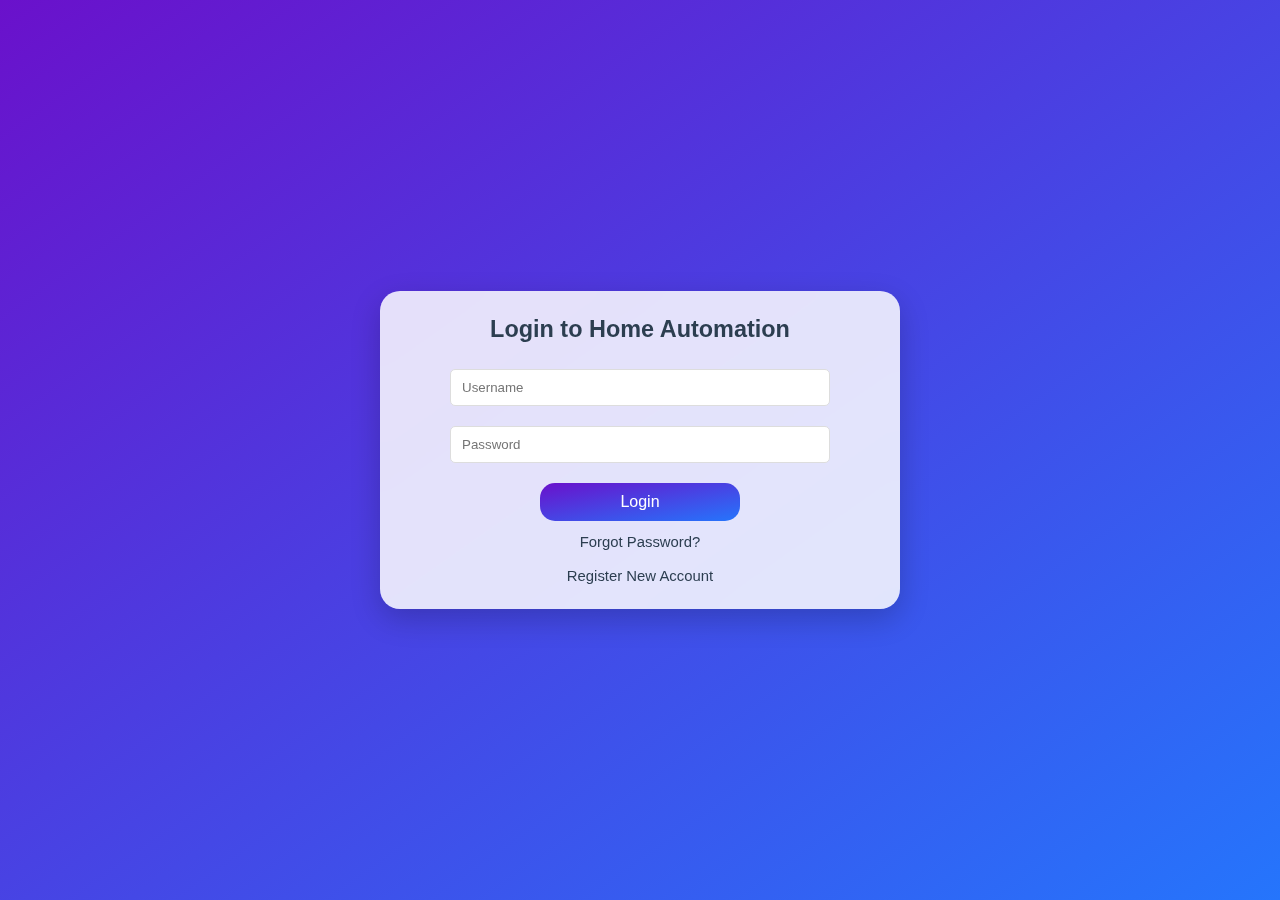
<file: index.html>
<!DOCTYPE html>
<html lang="en">
<head>
<meta charset="UTF-8">
<meta name="viewport" content="width=device-width, initial-scale=1.0">
<title>Login Page</title>
<link rel="stylesheet" href="styles.css">
<script>
function login() {
    var username = document.getElementById('username').value;
    var password = document.getElementById('password').value;


    if (username === 'admin' && password === 'password') {
        window.location.href = 'dashboard.html'; 
    } else {
        alert('Invalid credentials, please try again.');
    }
}
</script>
</head>
<body>
<div class="login-container">
    <div class="login-title">Login to Home Automation</div>
    <div class="input-field" style="top: 117.82px;">
        <input type="text" id="username" placeholder="Username">
    </div>
    <div class="input-field" style="top: 164.82px;">
        <input type="password" id="password" placeholder="Password">
    </div>
    <div class="button-container" onclick="login()">
        <span>Login</span>
    </div>
    <div class="text-link" style="top: 254.82px;">Forgot Password?</div>
    <div class="text-link" style="top: 287.82px;" onclick="window.location='register.html'">Register New Account</div>
</div>
</body>
</html>
</file>
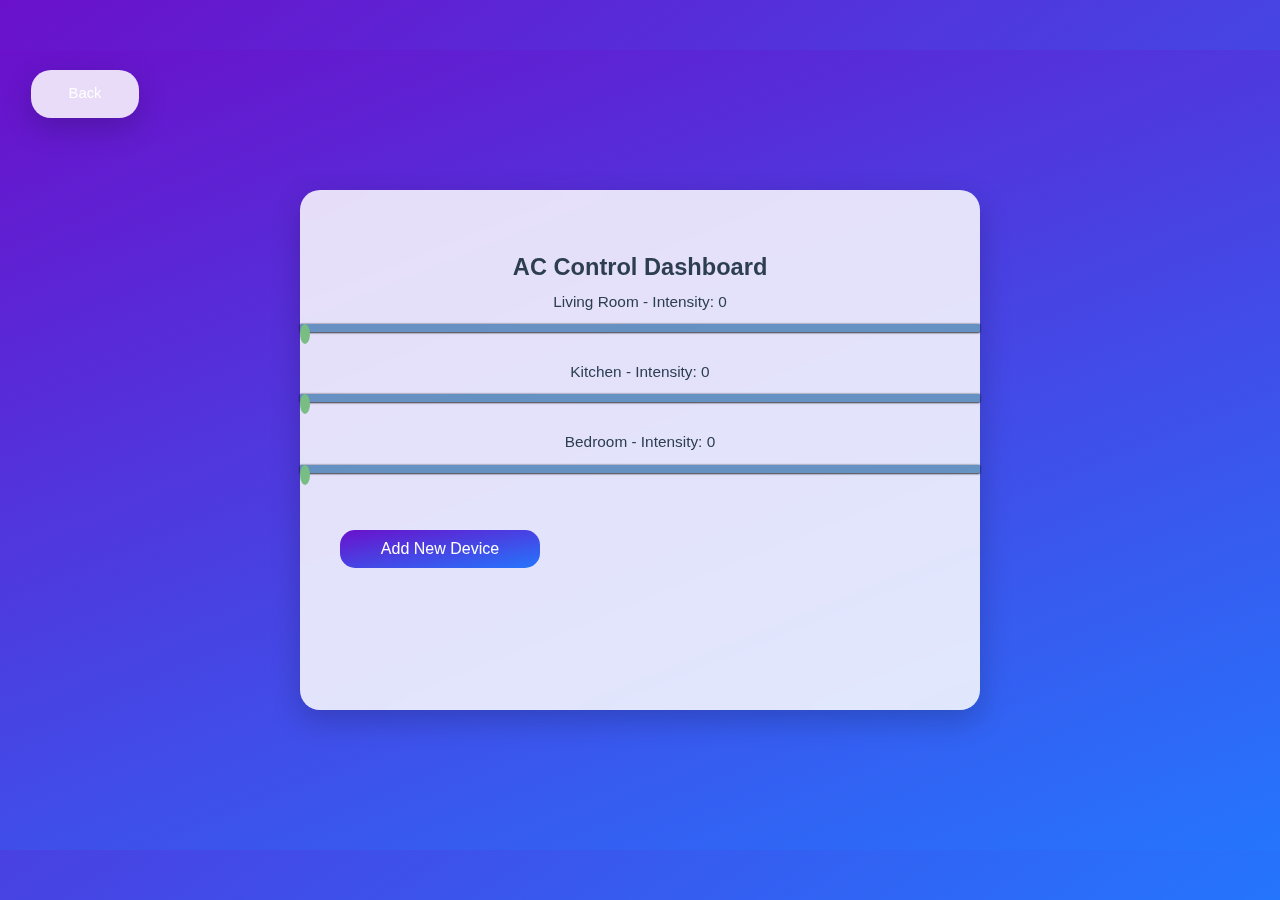
<file: cooling.html>
<!DOCTYPE html>
<html lang="en">
<head>
    <meta charset="UTF-8">
    <meta name="viewport" content="width=device-width, initial-scale=1.0">
    <title>AC Control Dashboard</title>
    <link rel="stylesheet" href="styles.css">
    <script>
        function updateIntensity(labelId, sliderId, RoomID) {
            var slider = document.getElementById(sliderId);
            var label = document.getElementById(labelId);
            label.innerHTML = RoomID + ' - Intensity: ' + slider.value;
        }
    </script>
</head>
<body>
<div style="width: 1280px; height: 800px; position: relative; background: linear-gradient(158deg, #6A11CB 0%, #2575FC 100%)">
    <div style="width: 680px; height: 520.91px; left: 300px; top: 139.55px; position: absolute; background: rgba(255, 255, 255, 0.85); box-shadow: 0px 10px 30px rgba(0, 0, 0, 0.20); border-radius: 20px; backdrop-filter: blur(10px)">
        <div style="width: 258.87px; height: 27px; left: 210.66px; top: 59.90px; position: absolute; text-align: center; color: #2C3E50; font-size: 23.62px; font-family: Inter, sans-serif; font-weight: 700; word-wrap: break-word">AC Control Dashboard</div>

        <div style="margin-top: 100px; text-align: center;">
            <div id="livingRoomIntensity" style="color: #2C3E50; font-size: 15.38px; font-family: Inter, sans-serif;">Living Room - Intensity: 0</div>
            <input type="range" id="livingRoomSlider" class="slider" min="0" max="5" value="0" oninput="updateIntensity('livingRoomIntensity', 'livingRoomSlider', 'Living Room')">


            <div id="kitchenIntensity" style="color: #2C3E50; font-size: 15.38px; font-family: Inter, sans-serif; margin-top: 20px;">Kitchen - Intensity: 0</div>
            <input type="range" id="kitchenSlider" class="slider" min="0" max="5" value="0" oninput="updateIntensity('kitchenIntensity', 'kitchenSlider', 'Kitchen')">


            <div id="bedroomIntensity" style="color: #2C3E50; font-size: 15.38px; font-family: Inter, sans-serif; margin-top: 20px;">Bedroom - Intensity: 0</div>
            <input type="range" id="bedroomSlider" class="slider" min="0" max="5" value="0" oninput="updateIntensity('bedroomIntensity', 'bedroomSlider', 'Bedroom')">
        </div>

        <div style="text-align: center; margin-top: 50px; padding-left: 40px">
            <a class="button-container" onclick="window.location='newdevice.html'"><i class="fas fa-plus"></i>  Add New Device</a>
        </div>
    </div>
    <a href="dashboard.html" style="width: 108px; height: 48px; left: 31px; top: 20px; position: absolute; background: rgba(255, 255, 255, 0.85); box-shadow: 0px 10px 30px rgba(0, 0, 0, 0.20); border-radius: 20px; backdrop-filter: blur(10px); display: flex; align-items: center; justify-content: center; color: white; font-size: 14.75px; font-family: Inter, sans-serif; text-decoration: none;">Back</a>
</div>
</body>
</html>
</file>
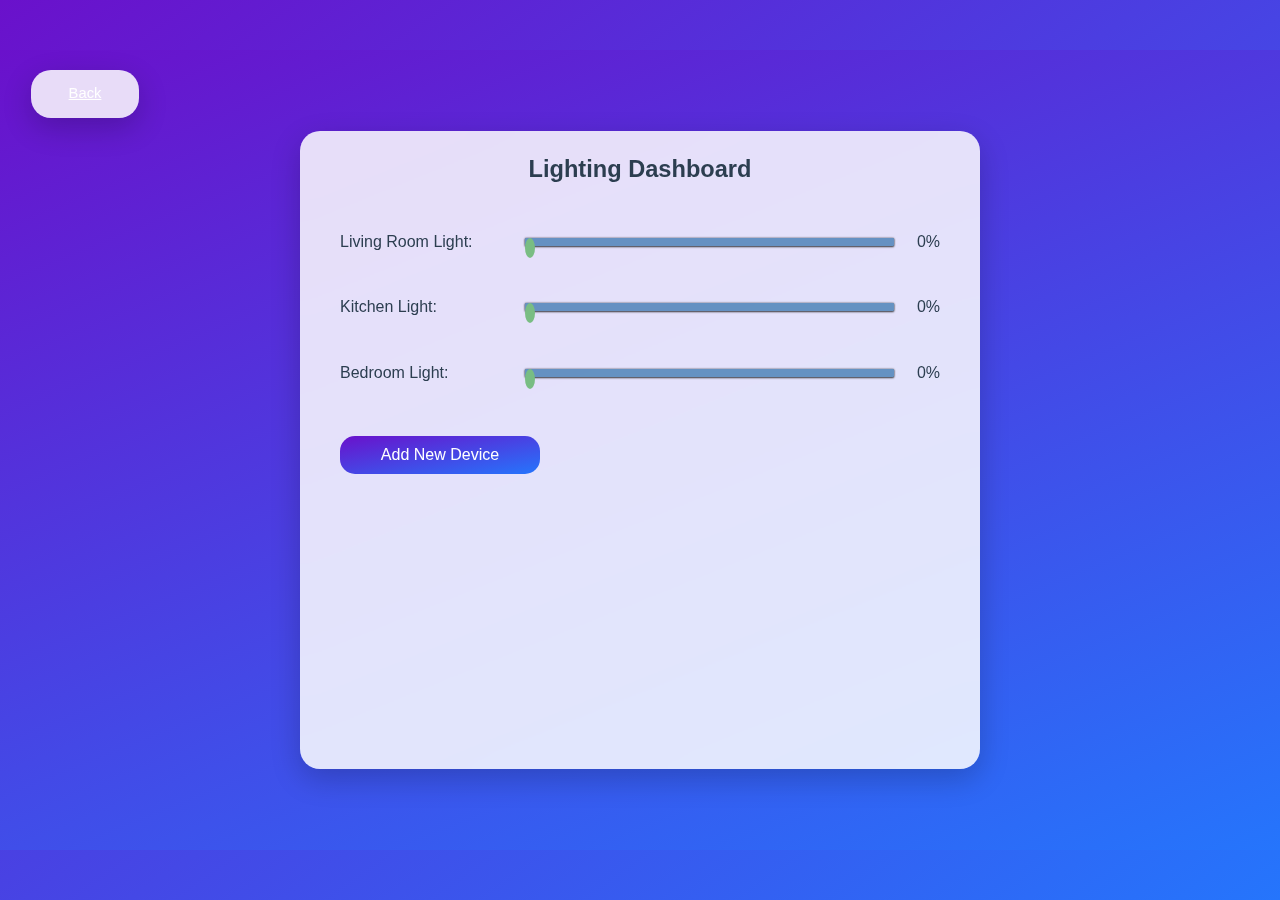
<file: lighting.html>
<!DOCTYPE html>
<html lang="en">
<head>
    <meta charset="UTF-8">
    <meta name="viewport" content="width=device-width, initial-scale=1.0">
    <title>Lighting Dashboard</title>
    <link rel="stylesheet" href="styles.css">
</head>
<body>
<div style="width: 1280px; height: 800px; position: relative; background: linear-gradient(158deg, #6A11CB 0%, #2575FC 100%)">
    <div style="width: 680px; height: 637.81px; left: 300px; top: 81px; position: absolute; background: rgba(255, 255, 255, 0.85); box-shadow: 0px 10px 30px rgba(0, 0, 0, 0.20); border-radius: 20px; backdrop-filter: blur(10px)">
        <h1 style="text-align: center; margin-top: 20px; color: #2C3E50; font-size: 23.62px; font-family: 'Inter', sans-serif; font-weight: 700;">Lighting Dashboard</h1>
        <div style="margin: 40px; display: flex; align-items: center; justify-content: space-between;">
            <span style="font-size: 16px; color: #2C3E50; font-family: 'Inter', sans-serif; width: 200px;">Living Room Light:</span>
            <input type="range" min="0" max="100" value="0" class="slider" id="living-room-light" style="width: 400px;">
            <span id="living-room-output" style="font-size: 16px; color: #2C3E50; width: 50px; text-align: right;">0%</span>
        </div>
        <div style="margin: 40px; display: flex; align-items: center; justify-content: space-between;">
            <span style="font-size: 16px; color: #2C3E50; font-family: 'Inter', sans-serif; width: 200px;">Kitchen Light:</span>
            <input type="range" min="0" max="100" value="0" class="slider" id="kitchen-light" style="width: 400px;">
            <span id="kitchen-output" style="font-size: 16px; color: #2C3E50; width: 50px; text-align: right;">0%</span>
        </div>
        <div style="margin: 40px; display: flex; align-items: center; justify-content: space-between;">
            <span style="font-size: 16px; color: #2C3E50; font-family: 'Inter', sans-serif; width: 200px;">Bedroom Light:</span>
            <input type="range" min="0" max="100" value="0" class="slider" id="bedroom-light" style="width: 400px;">
            <span id="bedroom-output" style="font-size: 16px; color: #2C3E50; width: 50px; text-align: right;">0%</span>
        </div>
        <div style="text-align: center; margin-top: 50px; padding-left: 40px">
					<a class="button-container" onclick="window.location='newdevice.html'"><i class="fas fa-plus"></i>  Add New Device</a>
        </div>
    </div>
    <a href="dashboard.html" style="width: 108px; height: 48px; left: 31px; top: 20px; position: absolute; background: rgba(255, 255, 255, 0.85); box-shadow: 0px 10px 30px rgba(0, 0, 0, 0.20); border-radius: 20px; backdrop-filter: blur(10px); text-align: center; color: white; font-size: 14.75px; font-family: 'Inter', sans-serif; display: flex; align-items: center; justify-content: center;">Back</a>
</div>

<script>
    document.getElementById('living-room-light').oninput = function() {
        document.getElementById('living-room-output').innerText = this.value + '%';
    };
    document.getElementById('kitchen-light').oninput = function() {
        document.getElementById('kitchen-output').innerText = this.value + '%';
    };
    document.getElementById('bedroom-light').oninput = function() {
        document.getElementById('bedroom-output').innerText = this.value + '%';
    };
</script>
</body>
</html>
</file>
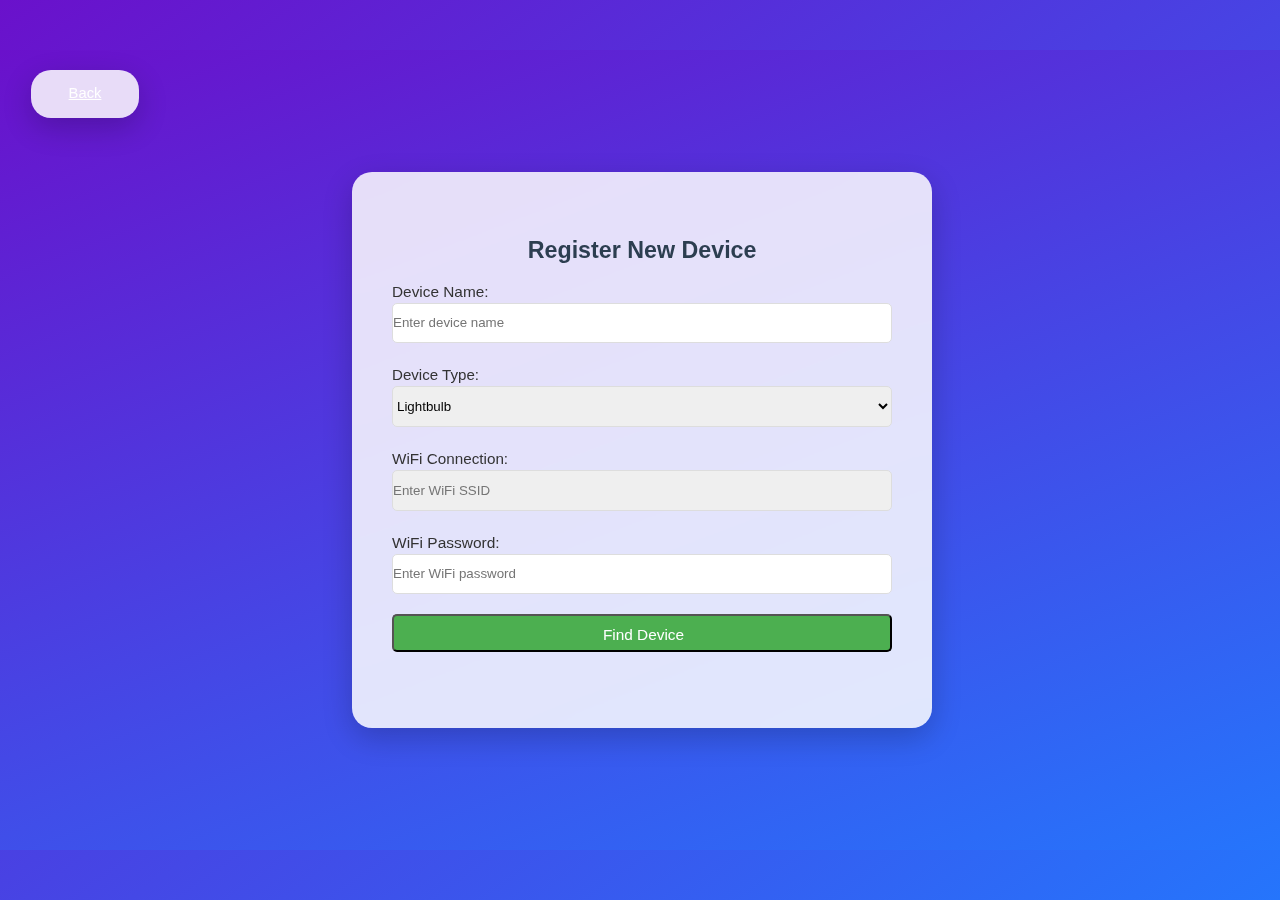
<file: newdevice.html>
<!DOCTYPE html>
<html lang="en">
<head>
    <meta charset="UTF-8">
    <meta name="viewport" content="width=device-width, initial-scale=1.0">
    <title>Register New Device</title>
    <link rel="stylesheet" href="styles.css">
</head>
<body>
<div style="width: 1283px; height: 800px; position: relative; background: linear-gradient(159deg, #6A11CB 0%, #2575FC 100%)">
    <div style="width: 580px; height: 555.91px; left: 352px; top: 122.05px; position: absolute; background: rgba(255, 255, 255, 0.85); box-shadow: 0px 10px 30px rgba(0, 0, 0, 0.20); border-radius: 20px; backdrop-filter: blur(10px)">
        <div style="width: 236.31px; height: 27px; left: 171.94px; top: 59.90px; position: absolute; text-align: center; color: #2C3E50; font-size: 23.25px; font-family: Inter, sans-serif; font-weight: 700; word-wrap: break-word">Register New Device</div>
        <label for="deviceName" style="width: 100.68px; height: 17px; left: 40px; top: 107.90px; position: absolute; color: #333333; font-size: 15.38px; font-family: Inter, sans-serif; font-weight: 400; word-wrap: break-word">Device Name:</label>
        <input id="deviceName" type="text" style="width: 500px; height: 40px; left: 40px; top: 130.90px; position: absolute; background: white; border-radius: 5px; border: 1px #DDDDDD solid" placeholder="Enter device name">
        
        <label for="deviceType" style="width: 92.40px; height: 17px; left: 40px; top: 190.90px; position: absolute; color: #333333; font-size: 15.12px; font-family: Inter, sans-serif; font-weight: 400; word-wrap: break-word">Device Type:</label>
        <select id="deviceType" style="width: 500px; height: 41px; left: 40px; top: 213.90px; position: absolute; background: #EFEFEF; border-radius: 5px; border: 1px #DDDDDD solid">
            <option value="lightbulb">Lightbulb</option>
            <option value="Air Conditioner">Air Conditioner</option>

        </select>
        
        <label for="wifiConnection" style="width: 122.03px; height: 17px; left: 40px; top: 274.90px; position: absolute; color: #333333; font-size: 15.25px; font-family: Inter, sans-serif; font-weight: 400; word-wrap: break-word">WiFi Connection:</label>
        <input id="wifiConnection" type="text" style="width: 500px; height: 41px; left: 40px; top: 297.90px; position: absolute; background: #EFEFEF; border-radius: 5px; border: 1px #DDDDDD solid" placeholder="Enter WiFi SSID">
        
        <label for="wifiPassword" style="width: 111.33px; height: 17px; left: 40px; top: 358.90px; position: absolute; color: #333333; font-size: 15.50px; font-family: Inter, sans-serif; font-weight: 400; word-wrap: break-word">WiFi Password:</label>
        <input id="wifiPassword" type="password" style="width: 500px; height: 40px; left: 40px; top: 381.90px; position: absolute; background: white; border-radius: 5px; border: 1px #DDDDDD solid" placeholder="Enter WiFi password">
        
        <button onclick="findDevice()" style="width: 500px; height: 38px; left: 40px; top: 441.90px; position: absolute; background: #4CAF50; border-radius: 5px">
            <span style="width: 93px; height: 17px; left: 203px; top: 10.05px; position: absolute; text-align: center; color: white; font-size: 15.38px; font-family: Inter, sans-serif; font-weight: 400; word-wrap: break-word">Find Device</span>
        </button>
    </div>
    <a href="dashboard.html" style="width: 108px; height: 48px; left: 31px; top: 20px; position: absolute; background: rgba(255, 255, 255, 0.85); box-shadow: 0px 10px 30px rgba(0, 0, 0, 0.20); border-radius: 20px; backdrop-filter: blur(10px); text-align: center; color: white; font-size: 14.75px; font-family: Inter, sans-serif; font-weight: 400; display: flex; align-items: center; justify-content: center;">Back</a>
</div>
<script>
function findDevice() {
    alert('Device search initiated for: ' + document.getElementById('deviceName').value);
}
</script>
</body>
</html>
</file>
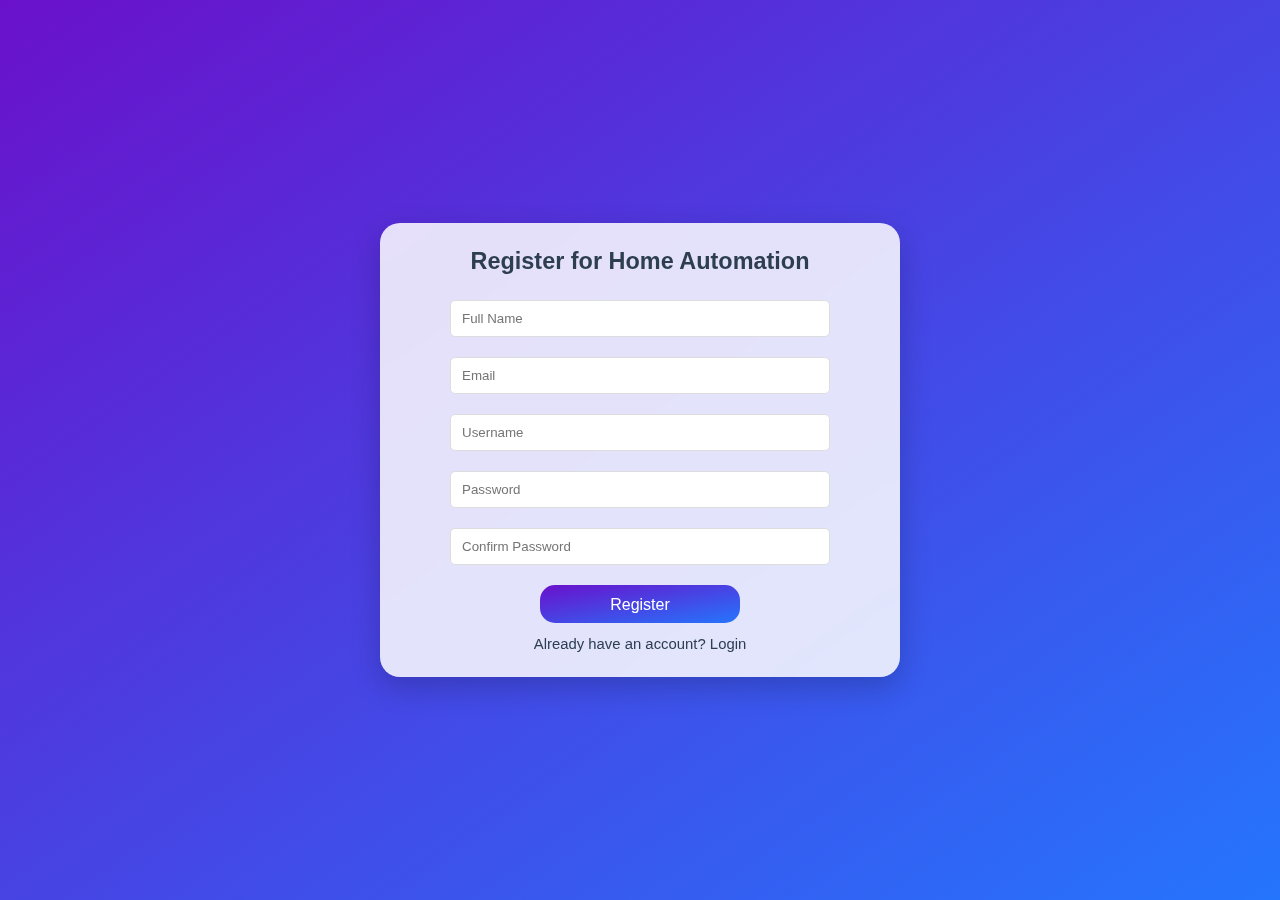
<file: register.html>
<!DOCTYPE html>
<html lang="en">
<head>
<meta charset="UTF-8">
<meta name="viewport" content="width=device-width, initial-scale=1.0">
<title>Register Page</title>
<link rel="stylesheet" href="styles.css">
</head>
<body>
<div class="login-container">
    <div class="login-title">Register for Home Automation</div>
    <div class="input-field" style="top: 117.82px;">
        <input type="text" placeholder="Full Name">
    </div>
    <div class="input-field" style="top: 164.82px;">
        <input type="email" placeholder="Email">
    </div>
    <div class="input-field" style="top: 211.82px;">
        <input type="text" placeholder="Username">
    </div>
    <div class="input-field" style="top: 258.82px;">
        <input type="password" placeholder="Password">
    </div>
    <div class="input-field" style="top: 305.82px;">
        <input type="password" placeholder="Confirm Password">
    </div>
    <div class="button-container" style="top: 349.91px;">
        <span>Register</span>
    </div>
    <div class="text-link" style="top: 395.82px;" onclick="window.location='index.html'">Already have an account? Login</div>
</div>
</body>
</html>
</file>
<file: styles.css>
body, h1, h2, p, ul, input, button, a {
    margin: 0;
    padding: 0;
    box-sizing: border-box;
}

body {
    font-family: Arial, sans-serif;
    line-height: 1.6;
    color: #333;
    width: 100vw;
    height: 100vh;
    position: relative;
    background: linear-gradient(to bottom right, #6A11CB, #2575FC); 
    display: flex;
    align-items: center;
    justify-content: center;
}

.login-container {
    width: 480px;
    height: auto; 
    background: rgba(255, 255, 255, 0.85);
    box-shadow: 0 10px 30px rgba(0, 0, 0, 0.20);
    border-radius: 20px;
    backdrop-filter: blur(10px);
    padding: 20px; 
    display: flex;
    flex-direction: column;
    align-items: center;
}

.login-title {
    color: #2C3E50;
    font-size: 23.44px;
    font-family: 'Inter', sans-serif;
    font-weight: 700;
    margin-bottom: 20px; 
}

.input-field input {
    width: 100%; 
    height: 37px;
    background: white;
    border-radius: 5px;
    border: 1px solid #DDDDDD;
    padding: 0 11px;
    outline: none; 
}

.input-field {
    width: 380px;
    margin-bottom: 20px; 
}

.button-container {
    width: 200px;
    height: 38px;

    background: linear-gradient(to bottom right, #6A11CB, #2575FC);
    border-radius: 15px;
    display: flex;
    justify-content: center;
    align-items: center;
    cursor: pointer;
    color: white;
    text-decoration: none;

}

.text-link {
    color: #2C3E50;
    cursor: pointer;
    font-size: 14.88px;
    font-family: 'Inter', sans-serif;
    margin-top: 10px;
}

.dashboard-container {
    width: 80%;
    max-width: 960px;
    padding: 20px;
    box-shadow: 0 4px 6px rgba(0,0,0,0.1);
    background-color: #fff;
    border-radius: 8px;
    text-align: center;
}

.charts {
    margin-top: 20px;
}

.button-container a {
    padding: 10px 20px;
    background: #4A00E0;
    color: white;
    text-decoration: none;
    border-radius: 5px;
}


.slider {
    -webkit-appearance: none;  
    appearance: none;
    width: 100%;
    height: 8px;
    background: #ddd; 
    outline: none;
    opacity: 0.7;
    transition: opacity .2s;
}


.slider::-webkit-slider-thumb {
    -webkit-appearance: none; 
    appearance: none;
    width: 10px;
    height: 20px; 
    background: #4CAF50; 
    cursor: pointer;
    border-radius: 95%; 
}

.slider::-moz-range-thumb {
    width: 20px; 
    height: 20px;
    background: #4CAF50; 
    cursor: pointer; 
    border-radius: 95%; 
}


.slider::-webkit-slider-runnable-track {
    width: 100%; 
    height: 8px;
    cursor: pointer;
    animate: 0.2s; 
    box-shadow: 0px 1px 2px #000000, 0px 0px 2px #0D0D0D; 
    background: #3071A9; 
    border-radius: 1.3px; 
}

.slider:hover {
    opacity: 1;
}
</file>
